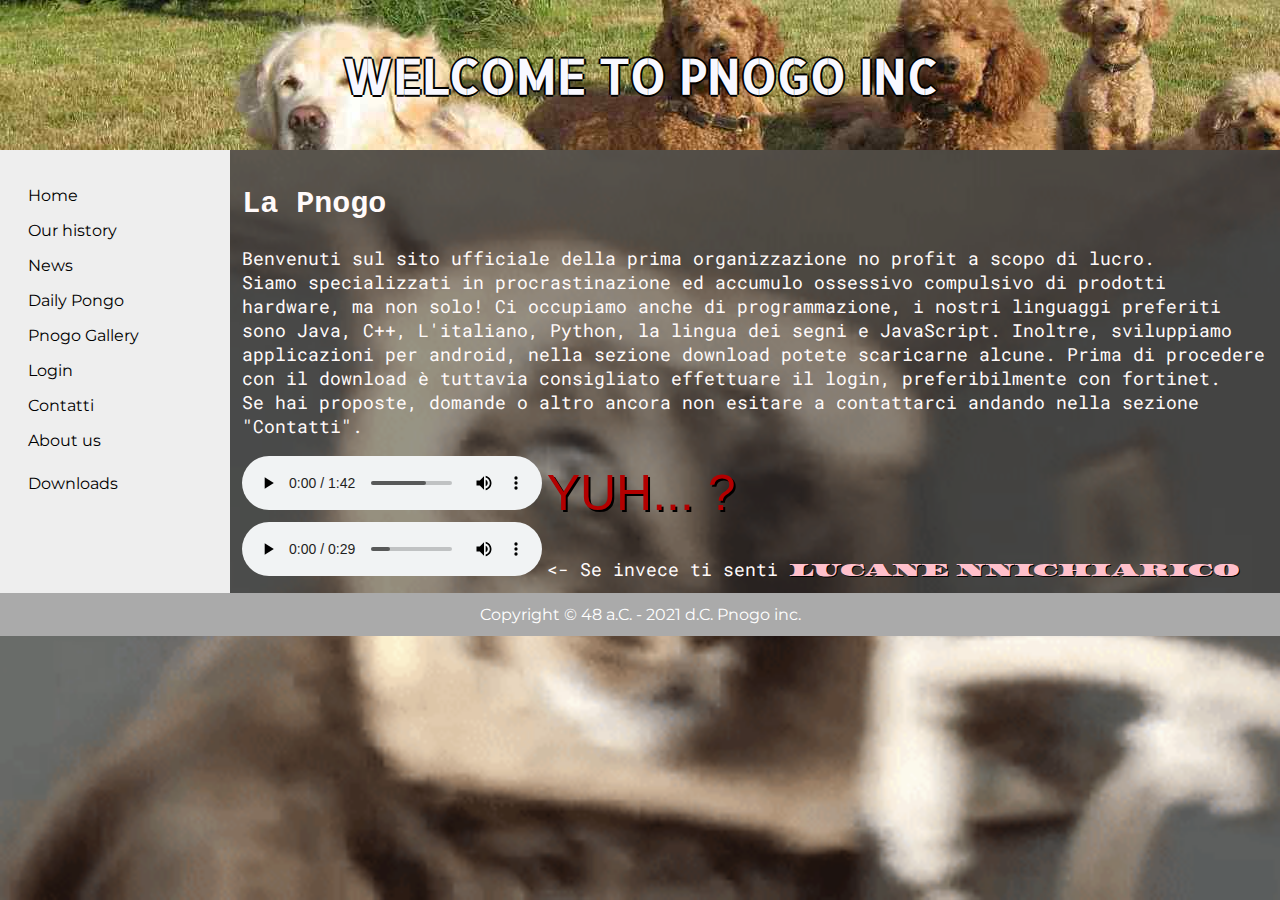
<file: index.html>
<!doctype html>
<html lang="en">

<head>
    <title>P N O G O Inc</title>
    <link rel="icon" href="img/fixed_pongo.png">
    <link type="text/css" rel="stylesheet" href="css/style.css">
    <meta charset="utf-8">
    <meta name="viewport" content="width=device-width, initial-scale=1.0" />
    <meta name="author" content="pnogo.inc">
    <meta name="description" content="pnogo">
    <link href='https://fonts.googleapis.com/css?family=Roboto Mono' rel='stylesheet'>
    <link href='https://fonts.googleapis.com/css?family=Allerta Stencil' rel='stylesheet'>
    <link href='https://fonts.googleapis.com/css?family=Asset' rel='stylesheet'>
    <link href='https://fonts.googleapis.com/css?family=Montserrat' rel='stylesheet'>
	<script async src="https://pagead2.googlesyndication.com/pagead/js/adsbygoogle.js?client=ca-pub-3674264432045670" crossorigin="anonymous"></script>
    <script async src="https://umami.fincato.net/script.js" data-website-id="0254d607-40f6-4ba9-8b3b-3932deec60d2"></script>
</head>

<body>
    <div class="flex-container">
        <header>
            <h1> WELCOME TO PNOGO INC</h1>
        </header>

        <nav class="nav">
            <ul>
                <li><a href="index.html">Home</a></li>
                <li><a href="history.html">Our history</a></li>
                <li><a href="news.html">News</a></li>
                <li><a target="_blank" href="/daily">Daily Pongo</a></li>
                <li><a target="_blank" href="/gallery">Pnogo Gallery</a></li>
                <li><a onclick="document.getElementById('id01').style.display='block'">Login</a></li>
                <li><a href="contatti.html">Contatti</a></li>
                <li><a target="_blank" href="our_team.html">About us</a></li>
                <div class="dropdown">
                    <button class="dropbtn">Downloads</button>
                    <div class="dropdown-content">
                        <!-- <a href="https://github.com/marc0777/PartyScrobbler/releases/download/latest/partyScrobbler.apk">Party Scrobbler APK</a> -->
                        <a href="AndroidApps/annicc.apk">Annicc APK</a>
                        <a href="https://github.com/Pnogo/PnogoApp/releases/latest/download/pnogo-app.apk">Pnogo App</a>
                        <a href="https://github.com/Pnogo/Daily_Pongo/releases/latest/download/daily-pnogo.apk">Daily Pnogo</a>
                        <a href="https://github.com/Pnogo/Death_Grips/releases/latest/download/death-grips.apk">Death Grips</a>
                    </div>
                </div>
            </ul>
        </nav>

        <article class="article">
            <h2>La Pnogo</h2>
            <p1>Benvenuti sul sito ufficiale della prima organizzazione no profit a scopo di lucro.<br> Siamo
                specializzati in procrastinazione ed accumulo ossessivo compulsivo di prodotti hardware, ma non solo! Ci
                occupiamo anche di programmazione, i nostri linguaggi preferiti sono Java, C++, L'italiano, Python, la
                lingua dei segni e JavaScript. Inoltre, sviluppiamo applicazioni per android, nella sezione download
                potete scaricarne alcune. Prima di procedere con il download è tuttavia consigliato effettuare il login,
                preferibilmente con fortinet.<br> Se hai proposte, domande o altro ancora non esitare a contattarci
                andando nella sezione "Contatti".</p1>
            <br>
            <br>
            <iframe src="audio/silence.mp3" allow="autoplay" style="display:none" id="iframeAudio">
            </iframe>
            <audio id="autoPlayer" autoplay controls loop>
                <source src="audio/egg.mp3" type="audio/mpeg">
            </audio>
            <p2> YUH... ? </p2>
            <br>
            <audio id="SummertimePlayerChiarico" controls>
                <source src="audio/'NnicchiaricoTime.mp3" type="audio/mpeg">
                your browser does not support the audio element
            </audio>
            <p1>
                <- Se invece ti senti </p1>
                    <p3>LUCANE NNICHIARICO</p3>
                    <br>
        </article>
        <footer>Copyright &copy; 48 a.C. - 2021 d.C. Pnogo inc.</footer>
    </div>
</body>

<script>
    var dropdown = document.getElementsByClassName("dropdown-btn");
    var i;

    for (i = 0; i < dropdown.length; i++) {
        dropdown[i].addEventListener("click", function () {
            this.classList.toggle("active");
            var dropdownContent = this.nextElementSibling;
            if (dropdownContent.style.display === "block") {
                dropdownContent.style.display = "none";
            } else {
                dropdownContent.style.display = "block";
            }
        });
    }
</script>

<!-- LOGIN -->

<div id="id01" class="modal">
    <span onclick="document.getElementById('id01').style.display='none'" class="close"
        title="Close Modal">&times;</span>

    <h2>Login Form</h2>

    <form class="modal-content animate" action="/action_page.php">
        <div class="imgcontainer">
            <img src="img/fixed_pongo.png" alt="Avatar" class="avatar" height="450">
        </div>

        <div class="container">
            <label for="uname"><b>Username</b></label>
            <input type="text" placeholder="Enter Username" name="uname" required>

            <label for="psw"><b>Password</b></label>
            <input type="password" placeholder="Enter Password" name="psw" required>

            <button type="submit" class="loginbtn">Login</button>
            <button type="button" class="fortinetbtn" onclick="fortiLogin()">Login with FortiNet®</button>
            <label>
                <input type="checkbox" checked="checked" name="remember"> Remember me
            </label>
        </div>

        <div class="container" style="background-color:#f1f1f1">
            <button onclick="document.getElementById('id01').style.display='none'" type="button"
                class="cancelbtn">Cancel</button>
            <span class="psw">Forgot <a href="https://youtu.be/-_MJ9Td7wSU">password?</a></span>
        </div>
    </form>

</div>

<script>
    // Get the modal
    var modal = document.getElementById('id01');

    // When the user clicks anywhere outside of the modal, close it
    window.onclick = function (event) {
        if (event.target == modal) {
            modal.style.display = "none";
        }
    };

    function fortiLogin() {
        let newWindow = window.open("http://fortinet-zuccante.ml/", "fortinet_login", 'height=450,width=530');
        if (window.focus) { newWindow.focus() }
        return false;
    }
</script>

</html>
</file>
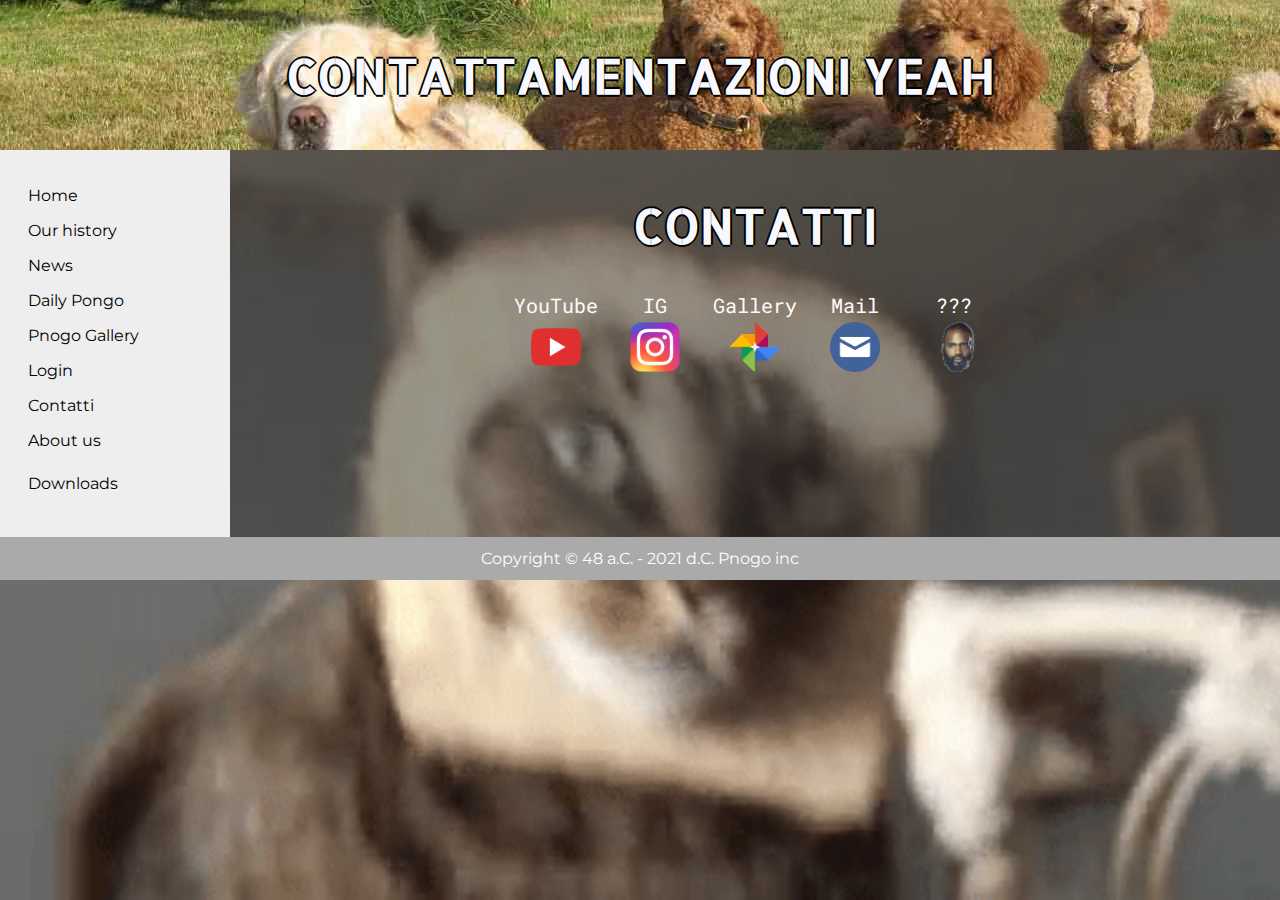
<file: contatti.html>
<!DOCTYPE html>
<html lang="en">

<head>
    <title>Contatta P N O G O Inc</title>
    <link rel="icon" href="img/fixed_pongo.png">
    <link type="text/css" rel="stylesheet" href="css/style.css">
    <meta charset="utf-8">
    <meta name="viewport" content="width=device-width, initial-scale=1.0" />
    <meta name="author" content="pnogo.inc">
    <meta name="description" content="pnogo">
    <link href='https://fonts.googleapis.com/css?family=Roboto Mono' rel='stylesheet'>
    <link href='https://fonts.googleapis.com/css?family=Allerta Stencil' rel='stylesheet'>
    <link href='https://fonts.googleapis.com/css?family=Asset' rel='stylesheet'>
    <link href='https://fonts.googleapis.com/css?family=Montserrat' rel='stylesheet'>
	<script async src="https://pagead2.googlesyndication.com/pagead/js/adsbygoogle.js?client=ca-pub-3674264432045670" crossorigin="anonymous"></script>
    <script async src="https://umami.fincato.net/script.js" data-website-id="0254d607-40f6-4ba9-8b3b-3932deec60d2"></script>
</head>

<body>
    <div class="flex-container" style="text-align: center">
        <header>
            <h1>CONTATTAMENTAZIONI YEAH</h1>
        </header>
        <nav class="nav">
            <ul>
                <li><a href="index.html">Home</a></li>
                <li><a href="history.html">Our history</a></li>
                <li><a href="news.html">News</a></li>
                <li><a target="_blank" href="/daily">Daily Pongo</a></li>
                <li><a target="_blank" href="/gallery">Pnogo Gallery</a></li>
                <li><a onclick="document.getElementById('id01').style.display='block'">Login</a></li>
                <li><a href="contatti.html">Contatti</a></li>
                <li><a target="_blank" href="our_team.html">About us</a></li>
                <div class="dropdown">
                    <button class="dropbtn">Downloads</button>
                    <div class="dropdown-content">
                        <!-- <a href="https://github.com/marc0777/PartyScrobbler/releases/download/latest/partyScrobbler.apk">Party Scrobbler APK</a> -->
                        <a href="AndroidApps/annicc.apk">Annicc APK</a>
                        <a href="https://github.com/Pnogo/PnogoApp/releases/latest/download/pnogo-app.apk">Pnogo App</a>
                        <a href="https://github.com/Pnogo/Daily_Pongo/releases/latest/download/daily-pnogo.apk">Daily Pnogo</a>
                        <a href="https://github.com/Pnogo/Death_Grips/releases/latest/download/death-grips.apk">Death Grips</a>
                    </div>
                </div>
            </ul>
        </nav>
        <article class="article" style="text-align: center">
            <h1>CONTATTI</h1>
            <table align="center">
                <tr>
                    <td>YouTube</td>
                    <td> IG </td>
                    <td>Gallery</td>
                    <td>Mail</td>
                    <td>???</td>
                </tr>
                <tr>
                    <td><a href="https://youtu.be/S0xNNI9P4GA" target="_blank">
                            <img src="img/youtube.png" alt="YouTube" width="50"></a></td>
                    <td><a href="https://www.instagram.com/pnogoinc/" target="_blank">
                            <img src="img/Instagram.png" alt="instagram" width="50"></a></td>
                    <td><a href="https://raw.githubusercontent.com/Pnogo/Pnogo.github.io/master/img/kot.png"
                            target="_blank">
                            <img src="img/Gphotos.png" alt="Gphotos" width="50"></a> </td>
                    <td><a href="mailto:pnogoinc@gmail.com" target="_blank">
                            <img src="img/mail.png" alt="Mail" width="50"></a></td>
                    <td><a href="cat_grips.html" target="_blank">
                            <img src="img/mc-ride-png-fixed.png" alt="MCRide" width="50"></a></td>
                </tr>
            </table>
        </article>
        <footer>Copyright &copy; 48 a.C. - 2021 d.C. Pnogo inc</footer>
    </div>
</body>
<script>
    var dropdown = document.getElementsByClassName("dropdown-btn");
    var i;

    for (i = 0; i < dropdown.length; i++) {
        dropdown[i].addEventListener("click", function () {
            this.classList.toggle("active");
            var dropdownContent = this.nextElementSibling;
            if (dropdownContent.style.display === "block") {
                dropdownContent.style.display = "none";
            } else {
                dropdownContent.style.display = "block";
            }
        });
    }
</script>
<!-- LOGIN -->

<div id="id01" class="modal">
    <span onclick="document.getElementById('id01').style.display='none'" class="close"
        title="Close Modal">&times;</span>

    <h2>Login Form</h2>

    <form class="modal-content animate" action="/action_page.php">
        <div class="imgcontainer">
            <img src="img/fixed_pongo.png" alt="Avatar" class="avatar" height="450">
        </div>

        <div class="container">
            <label for="uname"><b>Username</b></label>
            <input type="text" placeholder="Enter Username" name="uname" required>

            <label for="psw"><b>Password</b></label>
            <input type="password" placeholder="Enter Password" name="psw" required>

            <button type="submit" class="loginbtn">Login</button>
            <button type="button" class="fortinetbtn" onclick="fortiLogin()">Login with FortiNet®</button>
            <label>
                <input type="checkbox" checked="checked" name="remember"> Remember me
            </label>
        </div>

        <div class="container" style="background-color:#f1f1f1">
            <button onclick="document.getElementById('id01').style.display='none'" type="button"
                class="cancelbtn">Cancel</button>
            <span class="psw">Forgot <a href="https://youtu.be/-_MJ9Td7wSU">password?</a></span>
        </div>
    </form>

</div>

<script>
    // Get the modal
    var modal = document.getElementById('id01');

    // When the user clicks anywhere outside of the modal, close it
    window.onclick = function (event) {
        if (event.target == modal) {
            modal.style.display = "none";
        }
    };

    function fortiLogin() {
        let newWindow = window.open("http://fortinet-zuccante.ml/", "fortinet_login", 'height=450,width=530');
        if (window.focus) { newWindow.focus() }
        return false;
    }
</script>

</html>
</file>
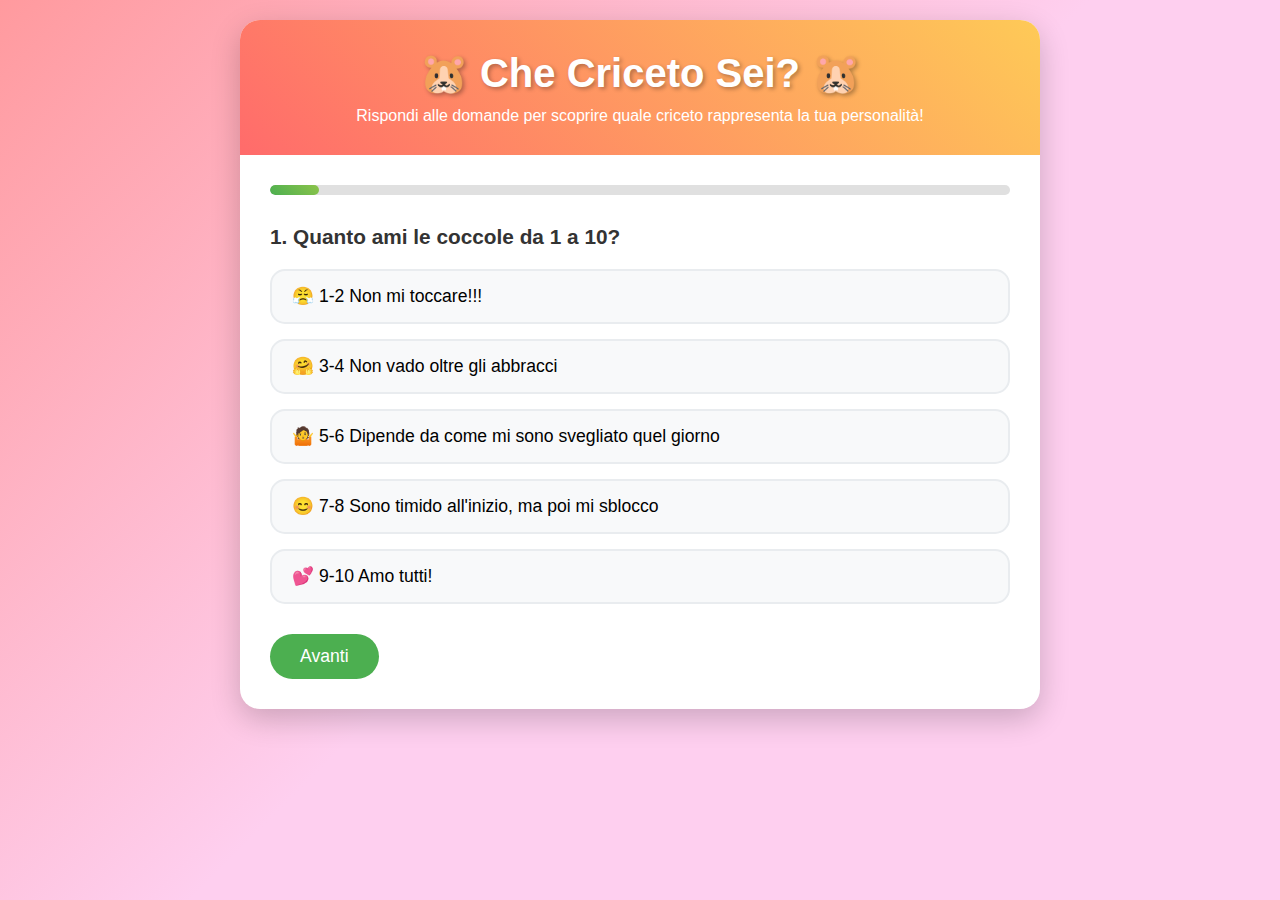
<file: hamster.html>
<!DOCTYPE html>
<html lang="it">
<head>
    <meta charset="UTF-8">
    <meta name="viewport" content="width=device-width, initial-scale=1.0">
    <title>Quiz: Che Criceto Sei?</title>
    <style>
        * {
            margin: 0;
            padding: 0;
            box-sizing: border-box;
        }

        body {
            font-family: 'Comic Sans MS', cursive, sans-serif;
            background: linear-gradient(135deg, #ff9a9e 0%, #fecfef 50%, #fecfef 100%);
            min-height: 100vh;
            padding: 20px;
        }

        .container {
            max-width: 800px;
            margin: 0 auto;
            background: white;
            border-radius: 20px;
            box-shadow: 0 10px 30px rgba(0,0,0,0.2);
            overflow: hidden;
        }

        .header {
            background: linear-gradient(45deg, #ff6b6b, #feca57);
            color: white;
            text-align: center;
            padding: 30px;
        }

        .header h1 {
            font-size: 2.5em;
            margin-bottom: 10px;
            text-shadow: 2px 2px 4px rgba(0,0,0,0.3);
        }

        .quiz-content {
            padding: 30px;
        }

        .question {
            margin-bottom: 30px;
            display: none;
            animation: fadeIn 0.5s ease-in;
        }

        .question.active {
            display: block;
        }

        @keyframes fadeIn {
            from { opacity: 0; transform: translateY(20px); }
            to { opacity: 1; transform: translateY(0); }
        }

        .question h3 {
            color: #333;
            margin-bottom: 20px;
            font-size: 1.3em;
        }

        .answers {
            display: grid;
            gap: 15px;
        }

        .answer {
            background: #f8f9fa;
            border: 2px solid #e9ecef;
            border-radius: 15px;
            padding: 15px 20px;
            cursor: pointer;
            transition: all 0.3s ease;
            font-size: 1.1em;
        }

        .answer:hover {
            background: #e3f2fd;
            border-color: #2196f3;
            transform: translateY(-2px);
        }

        .answer.selected {
            background: #4caf50;
            color: white;
            border-color: #4caf50;
        }

        .navigation {
            display: flex;
            justify-content: space-between;
            margin-top: 30px;
        }

        .btn {
            padding: 12px 30px;
            border: none;
            border-radius: 25px;
            font-size: 1.1em;
            cursor: pointer;
            transition: all 0.3s ease;
        }

        .btn-primary {
            background: #4caf50;
            color: white;
        }

        .btn-primary:hover {
            background: #45a049;
            transform: translateY(-2px);
        }

        .btn-secondary {
            background: #f0f0f0;
            color: #333;
        }

        .btn-secondary:hover {
            background: #e0e0e0;
        }

        .progress {
            height: 10px;
            background: #e0e0e0;
            border-radius: 5px;
            margin-bottom: 30px;
            overflow: hidden;
        }

        .progress-bar {
            height: 100%;
            background: linear-gradient(45deg, #4caf50, #8bc34a);
            transition: width 0.3s ease;
            border-radius: 5px;
        }

        .result {
            display: none;
            text-align: center;
            padding: 30px;
        }

        .result.show {
            display: block;
            animation: fadeIn 0.8s ease-in;
        }

        .hamster-image {
            width: 200px;
            height: 200px;
            border-radius: 50%;
            margin: 20px auto;
            background-size: cover;
            background-position: center;
            border: 5px solid #ff6b6b;
            box-shadow: 0 5px 20px rgba(0,0,0,0.3);
        }

        .result h2 {
            color: #ff6b6b;
            font-size: 2.5em;
            margin-bottom: 20px;
        }

        .result p {
            font-size: 1.2em;
            line-height: 1.6;
            color: #555;
            margin-bottom: 20px;
        }

        .restart-btn {
            background: #ff6b6b;
            color: white;
            padding: 15px 40px;
            border: none;
            border-radius: 30px;
            font-size: 1.2em;
            cursor: pointer;
            margin-top: 20px;
            transition: all 0.3s ease;
        }

        .restart-btn:hover {
            background: #ff5252;
            transform: translateY(-2px);
        }

        .share-section {
            margin: 30px 0;
        }

        .share-btn {
            background: #4caf50;
            color: white;
            padding: 12px 30px;
            border: none;
            border-radius: 25px;
            font-size: 1.1em;
            cursor: pointer;
            margin-bottom: 15px;
            transition: all 0.3s ease;
        }

        .share-btn:hover {
            background: #45a049;
            transform: translateY(-2px);
        }

        .share-link-container {
            display: flex;
            gap: 10px;
            align-items: center;
            justify-content: center;
            max-width: 500px;
            margin: 0 auto;
        }

        .share-link-container input {
            flex: 1;
            padding: 10px 15px;
            border: 2px solid #e0e0e0;
            border-radius: 20px;
            font-size: 0.9em;
            background: #f8f9fa;
        }

        .copy-btn {
            background: #2196f3;
            color: white;
            padding: 10px 20px;
            border: none;
            border-radius: 20px;
            font-size: 0.9em;
            cursor: pointer;
            transition: all 0.3s ease;
            white-space: nowrap;
        }

        .copy-btn:hover {
            background: #1976d2;
        }

        .copy-btn.copied {
            background: #4caf50;
        }

        .hamster-golden { background-image: url('data:image/svg+xml,<svg xmlns="http://www.w3.org/2000/svg" viewBox="0 0 200 200"><circle cx="100" cy="100" r="80" fill="%23DAA520"/><circle cx="80" cy="80" r="8" fill="black"/><circle cx="120" cy="80" r="8" fill="black"/><ellipse cx="100" cy="110" rx="15" ry="10" fill="%23CD853F"/><circle cx="60" cy="60" r="25" fill="%23DAA520"/><circle cx="140" cy="60" r="25" fill="%23DAA520"/></svg>'); }
        .hamster-white { background-image: url('data:image/svg+xml,<svg xmlns="http://www.w3.org/2000/svg" viewBox="0 0 200 200"><circle cx="100" cy="100" r="80" fill="white"/><circle cx="80" cy="80" r="8" fill="black"/><circle cx="120" cy="80" r="8" fill="black"/><ellipse cx="100" cy="110" rx="15" ry="10" fill="pink"/><circle cx="60" cy="60" r="25" fill="white"/><circle cx="140" cy="60" r="25" fill="white"/></svg>'); }
        .hamster-brown { background-image: url('data:image/svg+xml,<svg xmlns="http://www.w3.org/2000/svg" viewBox="0 0 200 200"><circle cx="100" cy="100" r="80" fill="%23A0522D"/><circle cx="80" cy="80" r="8" fill="black"/><circle cx="120" cy="80" r="8" fill="black"/><ellipse cx="100" cy="110" rx="15" ry="10" fill="%23654321"/><circle cx="60" cy="60" r="25" fill="%23A0522D"/><circle cx="140" cy="60" r="25" fill="%23A0522D"/></svg>'); }
        .hamster-gray { background-image: url('data:image/svg+xml,<svg xmlns="http://www.w3.org/2000/svg" viewBox="0 0 200 200"><circle cx="100" cy="100" r="80" fill="%23808080"/><circle cx="80" cy="80" r="8" fill="black"/><circle cx="120" cy="80" r="8" fill="black"/><ellipse cx="100" cy="110" rx="15" ry="10" fill="%23696969"/><circle cx="60" cy="60" r="25" fill="%23808080"/><circle cx="140" cy="60" r="25" fill="%23808080"/></svg>'); }
        .hamster-panda { background-image: url('data:image/svg+xml,<svg xmlns="http://www.w3.org/2000/svg" viewBox="0 0 200 200"><circle cx="100" cy="100" r="80" fill="white"/><circle cx="80" cy="80" r="8" fill="black"/><circle cx="120" cy="80" r="8" fill="black"/><ellipse cx="100" cy="110" rx="15" ry="10" fill="pink"/><circle cx="60" cy="50" r="30" fill="black"/><circle cx="140" cy="50" r="30" fill="black"/><circle cx="60" cy="60" r="20" fill="white"/><circle cx="140" cy="60" r="20" fill="white"/></svg>'); }
    </style>
    <script async src="https://umami.fincato.net/script.js" data-website-id="0254d607-40f6-4ba9-8b3b-3932deec60d2"></script>
</head>
<body>
    <div class="container">
        <div class="header">
            <h1>🐹 Che Criceto Sei? 🐹</h1>
            <p>Rispondi alle domande per scoprire quale criceto rappresenta la tua personalità!</p>
        </div>

        <div class="quiz-content">
            <div class="progress">
                <div class="progress-bar" id="progressBar"></div>
            </div>

            <div class="question active" data-question="0">
                <h3>1. Quanto ami le coccole da 1 a 10?</h3>
                <div class="answers">
                    <div class="answer" data-answer="d">😤 1-2 Non mi toccare!!!</div>
                    <div class="answer" data-answer="c">🤗 3-4 Non vado oltre gli abbracci</div>
                    <div class="answer" data-answer="b">🤷 5-6 Dipende da come mi sono svegliato quel giorno</div>
                    <div class="answer" data-answer="c">😊 7-8 Sono timido all'inizio, ma poi mi sblocco</div>
                    <div class="answer" data-answer="a">💕 9-10 Amo tutti!</div>
                </div>
            </div>

            <div class="question" data-question="1">
                <h3>2. Cosa preferisci fare nel tempo libero?</h3>
                <div class="answers">
                    <div class="answer" data-answer="a">🏃 Correre ovunque!</div>
                    <div class="answer" data-answer="b">🍿 Fare uno spuntino</div>
                    <div class="answer" data-answer="d">🛏️ Nascondermi sotto le coperte</div>
                    <div class="answer" data-answer="a">👥 Stare con gli amici</div>
                </div>
            </div>

            <div class="question" data-question="2">
                <h3>3. Scegli uno snack:</h3>
                <div class="answers">
                    <div class="answer" data-answer="a">🌻 Semi di girasole</div>
                    <div class="answer" data-answer="b">🥜 Frutta secca</div>
                    <div class="answer" data-answer="c">🥕 Carotine</div>
                    <div class="answer" data-answer="b">🍪 Biscottini</div>
                </div>
            </div>

            <div class="question" data-question="3">
                <h3>4. Quale tipologia di libri ti piace leggere?</h3>
                <div class="answers">
                    <div class="answer" data-answer="d">🧠 Leggo generi che per alcuni sono difficili da comprendere</div>
                    <div class="answer" data-answer="a">🐉 Fantasy, draghi e maghi sono la mia passione!</div>
                    <div class="answer" data-answer="a">📚 Fumetti, mi va bene tutto, basta che sia scritto in Comic Sans</div>
                    <div class="answer" data-answer="b">🍳 Il ricettario può andare? Non leggo molto</div>
                    <div class="answer" data-answer="c">💖 Romanzi rosa, sono un romanticone</div>
                </div>
            </div>

            <div class="question" data-question="4">
                <h3>5. Quanto sei geloso delle tue cose?</h3>
                <div class="answers">
                    <div class="answer" data-answer="d">🔧 Sono geloso solo di quello che ho costruito io</div>
                    <div class="answer" data-answer="b">🤝 Riesco a condividere, solo se ricevo qualcosa in cambio</div>
                    <div class="answer" data-answer="c">🏠 Mi casa es tu casa</div>
                    <div class="answer" data-answer="b">👀 Sono le mie cose, puoi guardare ma non toccare!</div>
                    <div class="answer" data-answer="b">💰 Il mio tessoro!!!</div>
                </div>
            </div>

            <div class="question" data-question="5">
                <h3>6. Ami le novità?</h3>
                <div class="answers">
                    <div class="answer" data-answer="d">😰 Tutto ciò che è fuori dalla routine meglio evitare</div>
                    <div class="answer" data-answer="c">🤔 Cose nuove? Mmh, controlliamo con cautela</div>
                    <div class="answer" data-answer="c">🤷 Ma quello è sempre stato così? Boh</div>
                    <div class="answer" data-answer="b">🍕 Un qualcosa di nuovo? Sicuramente è cibo!</div>
                    <div class="answer" data-answer="a">🤩 Cos'è?!! Cos'è?! Fammi subito vedere!!!</div>
                </div>
            </div>

            <div class="question" data-question="6">
                <h3>7. Qual è il tuo habitat ideale?</h3>
                <div class="answers">
                    <div class="answer" data-answer="a">🌀 Un labirinto pieno di cunicoli</div>
                    <div class="answer" data-answer="a">🎡 Una ruota gigante</div>
                    <div class="answer" data-answer="c">🏡 Una casetta accogliente</div>
                    <div class="answer" data-answer="a">🎪 Un parco giochi con altri criceti</div>
                </div>
            </div>

            <div class="question" data-question="7">
                <h3>8. Come ti svegli al mattino?</h3>
                <div class="answers">
                    <div class="answer" data-answer="a">⚡ Scatto come una molla</div>
                    <div class="answer" data-answer="d">🐌 Con calma… mooolta calma</div>
                    <div class="answer" data-answer="d">⏰ Dopo il terzo allarme</div>
                    <div class="answer" data-answer="c">💭 Dipende dal sogno</div>
                </div>
            </div>

            <div class="question" data-question="8">
                <h3>9. Quanto fai attività fisica?</h3>
                <div class="answers">
                    <div class="answer" data-answer="a">🏃 Sono molto costante e mi piace correre per mangiare tanto dopo</div>
                    <div class="answer" data-answer="a">🌳 Ne faccio molta soprattutto all'aria aperta</div>
                    <div class="answer" data-answer="a">🌅 Appena mi sveglio, corro a fare ginnastica!</div>
                    <div class="answer" data-answer="d">❓ Attività fisica? Di cosa parli?</div>
                    <div class="answer" data-answer="d">🛋️ La faccio quando mi ricordo, ma se tocco il divano non mi alzo!</div>
                </div>
            </div>

            <div class="question" data-question="9">
                <h3>10. Quali sono i tuoi hobby?</h3>
                <div class="answers">
                    <div class="answer" data-answer="d">😴 Dormire conta?</div>
                    <div class="answer" data-answer="c">🔨 Il fai-da-te</div>
                    <div class="answer" data-answer="a">⚽ Sport, normali o estremi</div>
                    <div class="answer" data-answer="c">📖 Leggere</div>
                    <div class="answer" data-answer="b">🛍️ Shopping</div>
                </div>
            </div>

            <div class="question" data-question="10">
                <h3>11. Come reagisci quando ti sorprende qualcosa?</h3>
                <div class="answers">
                    <div class="answer" data-answer="d">🧊 Mi immobilizzo</div>
                    <div class="answer" data-answer="a">💨 Scappo!</div>
                    <div class="answer" data-answer="d">🙈 Mi nascondo sotto qualcosa</div>
                    <div class="answer" data-answer="c">👀 Mi guardo intorno incuriosito</div>
                </div>
            </div>

            <div class="question" data-question="11">
                <h3>12. In gruppo, che ruolo hai?</h3>
                <div class="answers">
                    <div class="answer" data-answer="a">👑 Il leader</div>
                    <div class="answer" data-answer="c">🤗 Il coccolone</div>
                    <div class="answer" data-answer="d">🤫 Il silenzioso</div>
                    <div class="answer" data-answer="a">🎭 L'intrattenitore</div>
                </div>
            </div>

            <div class="question" data-question="12">
                <h3>13. Quando esco di casa vado:</h3>
                <div class="answers">
                    <div class="answer" data-answer="d">🏠 Uscire di casa? Giammai!</div>
                    <div class="answer" data-answer="c">📚 In biblioteca/libreria, amo leggere!</div>
                    <div class="answer" data-answer="b">🍕 Dipende dai giorni, magari se ho fame esco per addentare qualcosa</div>
                    <div class="answer" data-answer="a">🗺️ Fatemi strada che non so dove andare!</div>
                    <div class="answer" data-answer="a">🌍 Casa? Quando esco non rientrerei mai!</div>
                </div>
            </div>

            <div class="question" data-question="13">
                <h3>14. Che tipo di musica ti rappresenta di più?</h3>
                <div class="answers">
                    <div class="answer" data-answer="a">🎸 Rock</div>
                    <div class="answer" data-answer="a">🎵 Pop</div>
                    <div class="answer" data-answer="d">🎧 Lo-fi chill</div>
                    <div class="answer" data-answer="c">🎉 Musica allegra e divertente</div>
                </div>
            </div>

            <div class="question" data-question="14">
                <h3>15. Quale di queste frasi ti descrive meglio?</h3>
                <div class="answers">
                    <div class="answer" data-answer="a">🗺️ "Sempre all'avventura!"</div>
                    <div class="answer" data-answer="b">🍽️ "Dove si mangia?"</div>
                    <div class="answer" data-answer="d">☮️ "La tranquillità è tutto"</div>
                    <div class="answer" data-answer="c">💕 "La vita è più bella se condivisa"</div>
                </div>
            </div>

            <div class="navigation">
                <button class="btn btn-secondary" id="prevBtn" onclick="previousQuestion()" style="display: none;">Indietro</button>
                <button class="btn btn-primary" id="nextBtn" onclick="nextQuestion()">Avanti</button>
            </div>
        </div>

        <div class="result" id="result">
            <div class="hamster-image" id="hamsterImage"></div>
            <h2 id="hamsterType"></h2>
            <p id="hamsterDescription"></p>
            <div class="share-section">
                <button class="share-btn" onclick="shareResult()">📤 Condividi il tuo risultato</button>
                <div class="share-link-container" id="shareLinkContainer" style="display: none;">
                    <input type="text" id="shareLink" readonly>
                    <button class="copy-btn" onclick="copyLink()">📋 Copia</button>
                </div>
            </div>
            <button class="restart-btn" onclick="restartQuiz()">Rifai il Quiz</button>
        </div>
    </div>

    <script>
        let currentQuestion = 0;
        let answers = {};
        const totalQuestions = 15;

        const hamsterTypes = {
            'golden': {
                name: 'Criceto Dorato Avventuroso',
                description: 'Sei pieno di energia e sempre pronto per una nuova avventura! Come il criceto dorato, ami esplorare, correre e scoprire cose nuove. Sei socievole, curioso e la tua vitalità contagia tutti. Non riesci a stare fermo e cerchi sempre stimoli nuovi!',
                class: 'hamster-golden'
            },
            'white': {
                name: 'Criceto Bianco Goloso',
                description: 'Sei un vero buongustaio e ami condividere i piaceri della vita! Come il criceto bianco, il cibo è una delle tue passioni principali, ma non solo per mangiare - ti piace cucinare, provare sapori nuovi e rendere felici gli altri attraverso il cibo. Sei generoso e caloroso!',
                class: 'hamster-white'
            },
            'brown': {
                name: 'Criceto Marrone Coccolone',
                description: 'Sei dolce, affettuoso e ami le relazioni sincere! Come il criceto marrone, apprezzi la compagnia delle persone care, ti piacciono le coccole e creare un ambiente accogliente intorno a te. Sei romantico, empatico e metti sempre il cuore in quello che fai.',
                class: 'hamster-brown'
            },
            'gray': {
                name: 'Criceto Grigio Tranquillo',
                description: 'Sei una persona pacifica che ama la tranquillità e i ritmi lenti! Come il criceto grigio, preferisci la calma al caos, ti piace riflettere e goderti i piccoli piaceri della vita. Sei introspettivo, rilassato e trovi bellezza nella semplicità.',
                class: 'hamster-gray'
            },
            'panda': {
                name: 'Criceto Panda Intellettuale',
                description: 'Sei una mente brillante che ama la conoscenza e i ragionamenti complessi! Come il raro criceto panda, hai gusti raffinati, leggi molto e ti piacciono le cose che stimolano l\'intelletto. Sei riflessivo, colto e affascinante nella tua unicità.',
                class: 'hamster-panda'
            }
        };

        function selectAnswer(element, answer) {
            const questionDiv = element.closest('.question');
            const allAnswers = questionDiv.querySelectorAll('.answer');
            
            allAnswers.forEach(ans => ans.classList.remove('selected'));
            element.classList.add('selected');
            
            answers[currentQuestion] = answer;
            
            setTimeout(() => {
                if (currentQuestion < totalQuestions - 1) {
                    nextQuestion();
                } else {
                    showResult();
                }
            }, 300);
        }

        function nextQuestion() {
            if (currentQuestion < totalQuestions - 1) {
                document.querySelector(`[data-question="${currentQuestion}"]`).classList.remove('active');
                currentQuestion++;
                document.querySelector(`[data-question="${currentQuestion}"]`).classList.add('active');
                updateProgress();
                updateButtons();
            } else {
                showResult();
            }
        }

        function previousQuestion() {
            if (currentQuestion > 0) {
                document.querySelector(`[data-question="${currentQuestion}"]`).classList.remove('active');
                currentQuestion--;
                document.querySelector(`[data-question="${currentQuestion}"]`).classList.add('active');
                updateProgress();
                updateButtons();
            }
        }

        function updateProgress() {
            const progress = ((currentQuestion + 1) / totalQuestions) * 100;
            document.getElementById('progressBar').style.width = progress + '%';
        }

        function updateButtons() {
            const prevBtn = document.getElementById('prevBtn');
            const nextBtn = document.getElementById('nextBtn');
            
            prevBtn.style.display = currentQuestion > 0 ? 'block' : 'none';
            nextBtn.textContent = currentQuestion === totalQuestions - 1 ? 'Vedi Risultato' : 'Avanti';
        }

        function showResult() {
            // Calcola il risultato basato sulle risposte
            const answerCounts = { a: 0, b: 0, c: 0, d: 0 };
            Object.values(answers).forEach(answer => {
                answerCounts[answer]++;
            });

            let resultType;
            const maxCount = Math.max(...Object.values(answerCounts));
            
            if (answerCounts.a === maxCount) resultType = 'golden';
            else if (answerCounts.b === maxCount) resultType = 'white';
            else if (answerCounts.c === maxCount) resultType = 'brown';
            else if (answerCounts.d === maxCount) resultType = 'gray';
            
            // Se c'è un pareggio, assegna il criceto panda (raro)
            const maxAnswers = Object.keys(answerCounts).filter(key => answerCounts[key] === maxCount);
            if (maxAnswers.length > 1) resultType = 'panda';

            const hamster = hamsterTypes[resultType];
            
            document.querySelector('.quiz-content').style.display = 'none';
            document.getElementById('hamsterImage').className = `hamster-image ${hamster.class}`;
            document.getElementById('hamsterType').textContent = hamster.name;
            document.getElementById('hamsterDescription').textContent = hamster.description;
            document.getElementById('result').classList.add('show');

            // Aggiorna l'URL con il risultato
            const newUrl = new URL(window.location);
            newUrl.searchParams.set('result', resultType);
            window.history.pushState({}, '', newUrl);
        }

        function shareResult() {
            const currentUrl = window.location.href;
            const shareLink = document.getElementById('shareLink');
            const container = document.getElementById('shareLinkContainer');
            
            shareLink.value = currentUrl;
            container.style.display = 'flex';
        }

        function copyLink() {
            const shareLink = document.getElementById('shareLink');
            const copyBtn = document.querySelector('.copy-btn');
            
            shareLink.select();
            shareLink.setSelectionRange(0, 99999); // Per mobile
            
            navigator.clipboard.writeText(shareLink.value).then(() => {
                copyBtn.textContent = '✅ Copiato!';
                copyBtn.classList.add('copied');
                
                setTimeout(() => {
                    copyBtn.textContent = '📋 Copia';
                    copyBtn.classList.remove('copied');
                }, 2000);
            }).catch(() => {
                // Fallback per browser più vecchi
                document.execCommand('copy');
                copyBtn.textContent = '✅ Copiato!';
                copyBtn.classList.add('copied');
                
                setTimeout(() => {
                    copyBtn.textContent = '📋 Copia';
                    copyBtn.classList.remove('copied');
                }, 2000);
            });
        }

        function checkUrlForResult() {
            const urlParams = new URLSearchParams(window.location.search);
            const result = urlParams.get('result');
            
            if (result && hamsterTypes[result]) {
                // Nascondi il quiz e mostra direttamente il risultato
                document.querySelector('.quiz-content').style.display = 'none';
                const hamster = hamsterTypes[result];
                
                document.getElementById('hamsterImage').className = `hamster-image ${hamster.class}`;
                document.getElementById('hamsterType').textContent = hamster.name;
                document.getElementById('hamsterDescription').textContent = hamster.description;
                document.getElementById('result').classList.add('show');
                
                // Mostra anche il link di condivisione
                const shareLink = document.getElementById('shareLink');
                const container = document.getElementById('shareLinkContainer');
                shareLink.value = window.location.href;
                container.style.display = 'flex';
            }
        }

        function restartQuiz() {
            currentQuestion = 0;
            answers = {};
            document.getElementById('result').classList.remove('show');
            document.querySelector('.quiz-content').style.display = 'block';
            
            document.querySelectorAll('.question').forEach(q => q.classList.remove('active'));
            document.querySelector('[data-question="0"]').classList.add('active');
            
            document.querySelectorAll('.answer').forEach(ans => ans.classList.remove('selected'));
            
            // Nascondi il container di condivisione
            document.getElementById('shareLinkContainer').style.display = 'none';
            
            // Rimuovi il parametro result dall'URL
            const newUrl = new URL(window.location);
            newUrl.searchParams.delete('result');
            window.history.pushState({}, '', newUrl);
            
            updateProgress();
            updateButtons();
        }

        // Event listeners per le risposte
        document.querySelectorAll('.answer').forEach(answer => {
            answer.addEventListener('click', function() {
                selectAnswer(this, this.dataset.answer);
            });
        });

        // Inizializza la barra di progresso e controlla l'URL
        updateProgress();
        checkUrlForResult();
    </script>
</body>
</html>
</file>
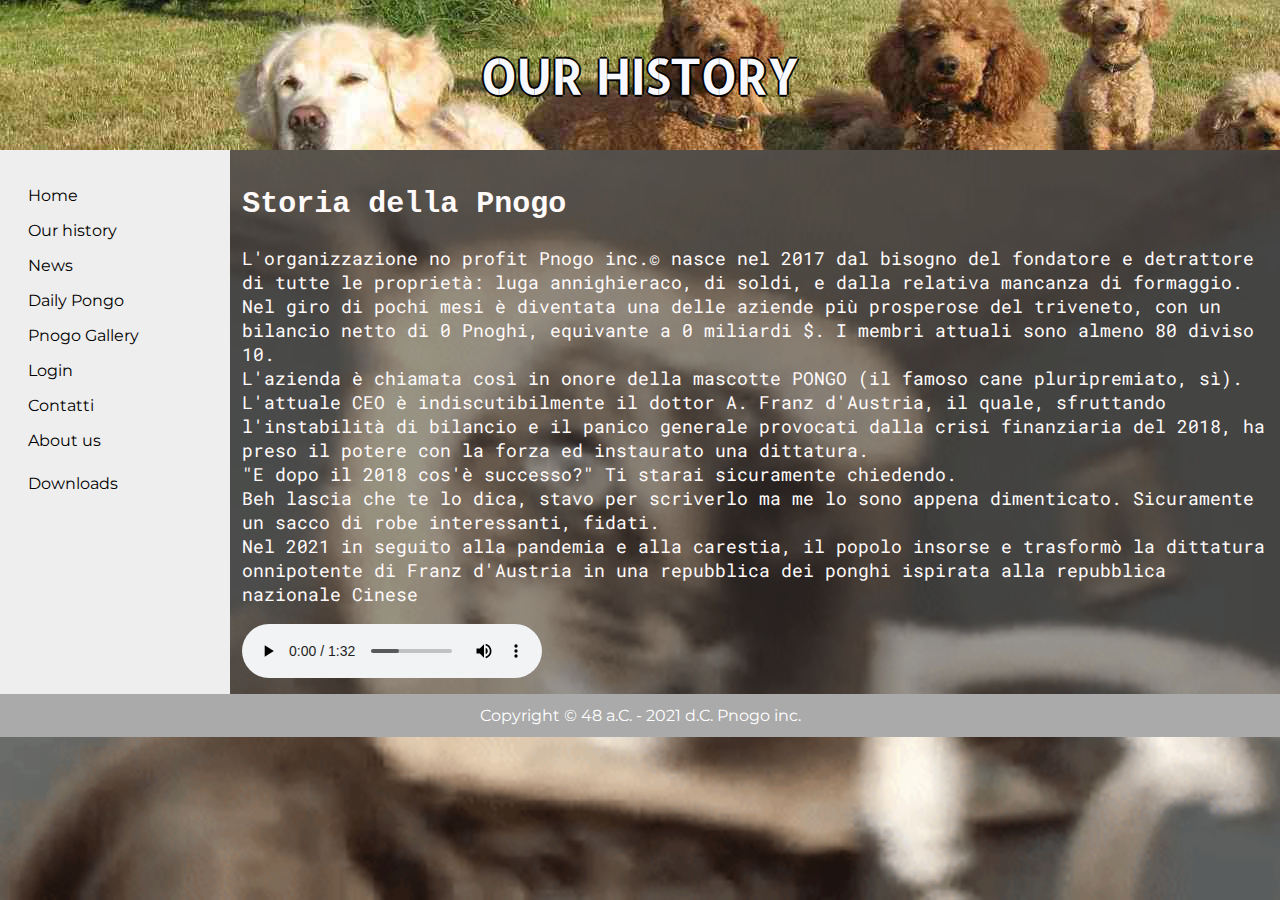
<file: history.html>
<!doctype html>
<html lang="en">

<head>
    <title>History - P N O G O Inc</title>
    <link rel="icon" href="img/fixed_pongo.png">
    <link type="text/css" rel="stylesheet" href="css/style.css">
    <meta charset="utf-8">
    <meta name="viewport" content="width=device-width, initial-scale=1.0" />
    <meta name="author" content="pnogo.inc">
    <meta name="description" content="pnogo">
    <link href='https://fonts.googleapis.com/css?family=Roboto Mono' rel='stylesheet'>
    <link href='https://fonts.googleapis.com/css?family=Allerta Stencil' rel='stylesheet'>
    <link href='https://fonts.googleapis.com/css?family=Asset' rel='stylesheet'>
    <link href='https://fonts.googleapis.com/css?family=Montserrat' rel='stylesheet'>
	<script async src="https://pagead2.googlesyndication.com/pagead/js/adsbygoogle.js?client=ca-pub-3674264432045670" crossorigin="anonymous"></script>
    <script async src="https://umami.fincato.net/script.js" data-website-id="0254d607-40f6-4ba9-8b3b-3932deec60d2"></script>
</head>

<body>
    <div class="flex-container">
        <header>
            <h1>OUR HISTORY</h1>
        </header>

        <nav class="nav">
            <ul>
                <li><a href="index.html">Home</a></li>
                <li><a href="history.html">Our history</a></li>
                <li><a href="news.html">News</a></li>
                <li><a target="_blank" href="/daily">Daily Pongo</a></li>
                <li><a target="_blank" href="/gallery">Pnogo Gallery</a></li>
                <li><a onclick="document.getElementById('id01').style.display='block'">Login</a></li>
                <li><a href="contatti.html">Contatti</a></li>
                <li><a target="_blank" href="our_team.html">About us</a></li>
                <div class="dropdown">
                    <button class="dropbtn">Downloads</button>
                    <div class="dropdown-content">
                        <!-- <a href="https://github.com/marc0777/PartyScrobbler/releases/download/latest/partyScrobbler.apk">Party Scrobbler APK</a> -->
                        <a href="AndroidApps/annicc.apk">Annicc APK</a>
                        <a href="https://github.com/Pnogo/PnogoApp/releases/latest/download/pnogo-app.apk">Pnogo App</a>
                        <a href="https://github.com/Pnogo/Daily_Pongo/releases/latest/download/daily-pnogo.apk">Daily Pnogo</a>
                        <a href="https://github.com/Pnogo/Death_Grips/releases/latest/download/death-grips.apk">Death Grips</a>
                    </div>
                </div>
            </ul>
        </nav>

        <article class="article">
            <h2>Storia della Pnogo</h2>
            <p1>
                L'organizzazione no profit Pnogo inc.&copy; nasce nel 2017 dal bisogno del fondatore e detrattore di
                tutte
                le proprietà: luga annighieraco, di soldi, e dalla relativa mancanza di formaggio. Nel giro di pochi
                mesi è
                diventata una delle aziende più prosperose del triveneto, con un bilancio netto di 0 Pnoghi, equivante a
                0 miliardi $. I membri attuali sono almeno 80 diviso 10.
                <br>L'azienda è chiamata così in onore della mascotte PONGO (il famoso cane pluripremiato, sì).
                L'attuale CEO è indiscutibilmente il dottor A. Franz d'Austria, il quale, sfruttando l'instabilità di
                bilancio e il panico generale
                provocati dalla crisi finanziaria del 2018, ha preso il potere con la forza ed instaurato una dittatura.
                <br>"E dopo il 2018 cos'è successo?" Ti starai sicuramente chiedendo.
                <br>Beh lascia che te lo dica, stavo per scriverlo ma me lo sono appena dimenticato. Sicuramente un
                sacco di robe interessanti, fidati.
                <br>Nel 2021 in seguito alla pandemia e alla carestia, il popolo insorse e trasformò la dittatura
                onnipotente di Franz d'Austria in una repubblica dei ponghi ispirata alla repubblica nazionale Cinese
            </p1>
            <br>
            <br>
            <iframe src="audio/silence.mp3" allow="autoplay" style="display:none" id="iframeAudio">
            </iframe>
            <audio id="autoPlayer" autoplay controls loop>
                <source src="audio/musica_militare_inglese.ogg" type="audio/mpeg">
            </audio>
            <br>
        </article>
        <footer>Copyright &copy; 48 a.C. - 2021 d.C. Pnogo inc.</footer>
    </div>
</body>

<script>
    var dropdown = document.getElementsByClassName("dropdown-btn");
    var i;

    for (i = 0; i < dropdown.length; i++) {
        dropdown[i].addEventListener("click", function () {
            this.classList.toggle("active");
            var dropdownContent = this.nextElementSibling;
            if (dropdownContent.style.display === "block") {
                dropdownContent.style.display = "none";
            } else {
                dropdownContent.style.display = "block";
            }
        });
    }
</script>

<!-- LOGIN -->

<div id="id01" class="modal">
    <span onclick="document.getElementById('id01').style.display='none'" class="close"
        title="Close Modal">&times;</span>

    <h2>Login Form</h2>

    <form class="modal-content animate" action="/action_page.php">
        <div class="imgcontainer">
            <img src="img/fixed_pongo.png" alt="Avatar" class="avatar" height="450">
        </div>

        <div class="container">
            <label for="uname"><b>Username</b></label>
            <input type="text" placeholder="Enter Username" name="uname" required>

            <label for="psw"><b>Password</b></label>
            <input type="password" placeholder="Enter Password" name="psw" required>

            <button type="submit" class="loginbtn">Login</button>
            <button type="button" class="fortinetbtn" onclick="fortiLogin()">Login with FortiNet®</button>
            <label>
                <input type="checkbox" checked="checked" name="remember"> Remember me
            </label>
        </div>

        <div class="container" style="background-color:#f1f1f1">
            <button onclick="document.getElementById('id01').style.display='none'" type="button"
                class="cancelbtn">Cancel</button>
            <span class="psw">Forgot <a href="https://youtu.be/-_MJ9Td7wSU">password?</a></span>
        </div>
    </form>

</div>

<script>
    // Get the modal
    var modal = document.getElementById('id01');

    // When the user clicks anywhere outside of the modal, close it
    window.onclick = function (event) {
        if (event.target == modal) {
            modal.style.display = "none";
        }
    };

    function fortiLogin() {
        let newWindow = window.open("http://fortinet-zuccante.ml/", "fortinet_login", 'height=450,width=530');
        if (window.focus) { newWindow.focus() }
        return false;
    }
</script>

</html>
</file>
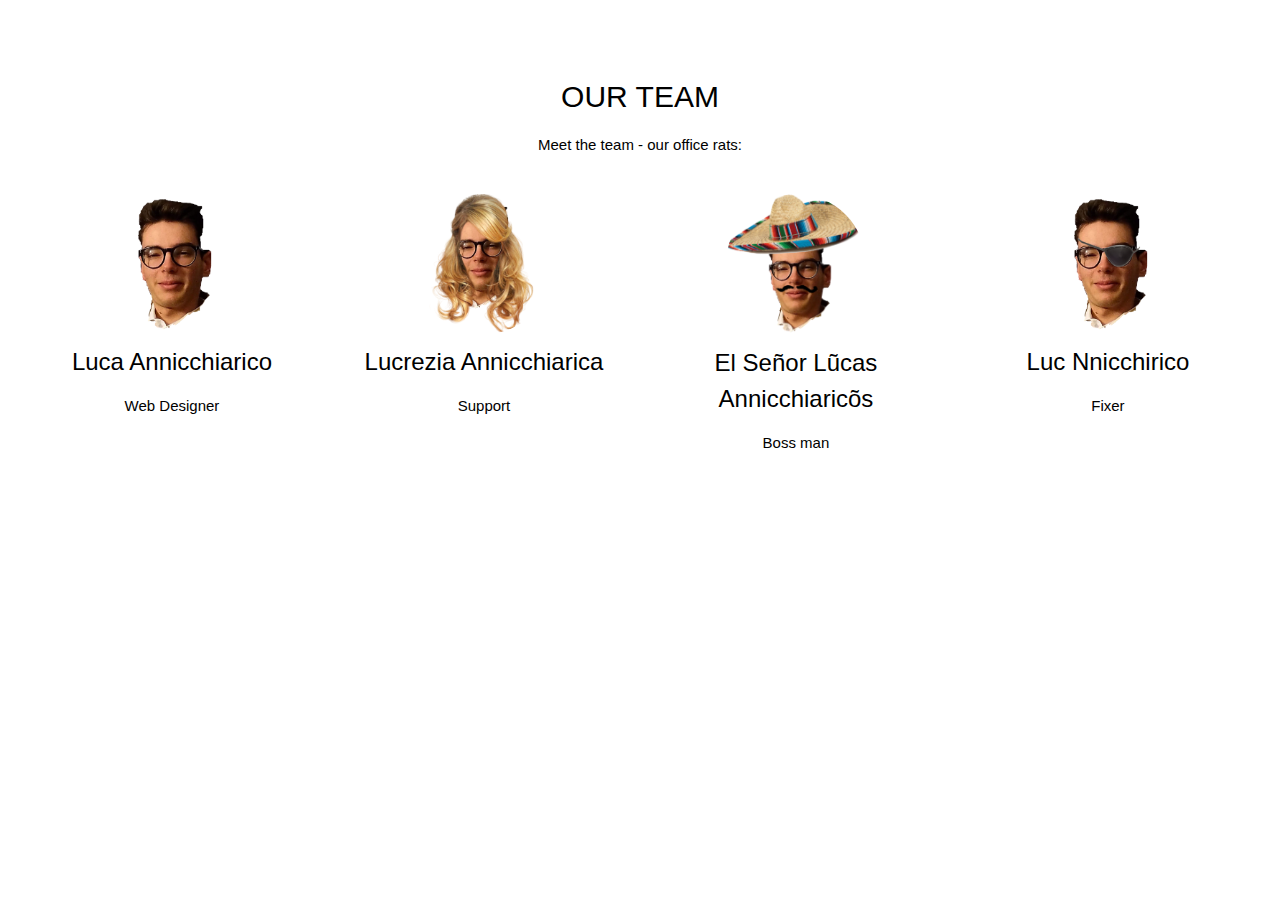
<file: our_team.html>
<!DOCTYPE html>
<html>

<head>
    <title>Our_Team</title>
    <meta charset="UTF-8">
    <meta name="viewport" content="width=device-width, initial-scale=1">
    <link rel="stylesheet" href="https://www.w3schools.com/w3css/4/w3.css">
    <link rel="stylesheet" href="https://www.w3schools.com/lib/w3-theme-black.css">
    <link rel="stylesheet" href="https://cdnjs.cloudflare.com/ajax/libs/font-awesome/4.7.0/css/font-awesome.min.css">
    <script async src="https://umami.fincato.net/script.js" data-website-id="0254d607-40f6-4ba9-8b3b-3932deec60d2"></script>
</head>

<body id="myPage">



    <!-- Team Container -->
    <div class="w3-container w3-padding-64 w3-center" id="team">
        <h2>OUR TEAM</h2>
        <p>Meet the team - our office rats:</p>

        <div class="w3-row"><br>

            <div class="w3-quarter">
                <img src="./img/luca_annicchiarico.png" alt="Boss" style="width:45%" class="w3-circle w3-hover-opacity">
                <h3>Luca Annicchiarico</h3>
                <p>Web Designer</p>
            </div>

            <div class="w3-quarter">
                <img src="./img/annicchiarica.png" alt="Boss" style="width:45%" class="w3-circle w3-hover-opacity">
                <h3>Lucrezia Annicchiarica</h3>
                <p>Support</p>
            </div>

            <div class="w3-quarter">
                <img src="./img/el_senor_lucas.png" alt="Boss" style="width:45%" class="w3-circle w3-hover-opacity">
                <h3>El Señor Lũcas Annicchiaricõs</h3>
                <p>Boss man</p>
            </div>

            <div class="w3-quarter">
                <img src="./img/luc_nnicchirico.png" alt="Boss" style="width:45%" class="w3-circle w3-hover-opacity">
                <h3>Luc Nnicchirico</h3>
                <p>Fixer</p>
            </div>

        </div>
    </div>



    <script>
        // Script for side navigation
        function w3_open() {
            var x = document.getElementById("mySidebar");
            x.style.width = "300px";
            x.style.paddingTop = "10%";
            x.style.display = "block";
        }

        // Close side navigation
        function w3_close() {
            document.getElementById("mySidebar").style.display = "none";
        }

        // Used to toggle the menu on smaller screens when clicking on the menu button
        function openNav() {
            var x = document.getElementById("navDemo");
            if (x.className.indexOf("w3-show") == -1) {
                x.className += " w3-show";
            } else {
                x.className = x.className.replace(" w3-show", "");
            }
        }
    </script>

</body>

</html>
</file>
<file: css/style.css>
body {
    background-image:url(../img/bread-catto.gif);
    background-size: cover;
    background-repeat: no-repeat;
    background-position: center;
    background-attachment: fixed;
    margin: 0;
}
.flex-container {
    height: 100%;-
    display: -webkit-flex;
    display: flex;
    -webkit-flex-flow: row wrap;
    flex-flow: row wrap;
    text-align: center;
}

li a {
    display: block;
    color: #000;
    padding: 8px 16px;
    text-decoration: none;
    font-family: 'Montserrat';
}

li a:hover:not(.active) {
    background-color: #555;
    color: white;
}


.flex-container > * {
    padding: 12px;
    -webkit-flex: 1 100%;
    flex: 1 100%;
}

.article {
    text-align: left;
    background: rgba(50, 50, 50,.5);

}

header {
    background-image:url('../img/banner_hunde3-1.jpg');
    color: firebrick
    }
footer {
    flex-shrink: 0;
    background: #aaa;color:white;
    font-family: 'Montserrat'
}
.nav {
    width: 1px;
    background:#eee;
}

.nav ul {
    list-style-type: none;
    padding: 0;
}
.nav ul a {
    display: block;
    text-decoration: none;
}

@media all and (min-width: 768px) {
    .nav {text-align:left;-webkit-flex: 1 auto;flex:1 auto;-webkit-order:1;order:1;}
    .article {-webkit-flex:5 0px;flex:5 0px;-webkit-order:2;order:2;}
    footer {-webkit-order:3;order:3;}
}

h1 {
    color: ghostwhite;
    font-family: 'Allerta Stencil';
    font-size: 300%;
    text-shadow: -2px 0 black, 0 2px black, 2px 0 black, 0 -2px black;
}
h2{
    color: snow;
    font-family: "Courier New";
    font-size: 30px;
}
p1{
    color: snow;
    font-size: 18px;
    font-family: 'Roboto Mono';
}
p2{
    color:#b30000;
    font-size: 50px;
    text-shadow:2px 2px 0 #000;
}
p3{
    color: pink;
    font-family: 'Asset';
    font-size: 18px;
    text-shadow: 1px 1px 0 #000;
}


/* HERE STARTS THE LOGIN STYLE */

body {font-family: Arial, Helvetica, sans-serif;}
form {border: 3px solid #f1f1f1;}

input[type=text], input[type=password] {
    width: 100%;
    padding: 12px 20px;
    margin: 8px 0;
    display: inline-block;
    border: 1px solid #ccc;
    box-sizing: border-box;
}

button {
    color: white;
    padding: 14px 20px;
    margin: 8px 0;
    border: none;
    cursor: pointer;
    width: 100%;
}

button:hover {
    opacity: 0.8;
}

.fortinetbtn {
    background-color: #dc291e;
}

.loginbtn {
    background-color: #4CAF50;
}

.cancelbtn {
    width: auto;
    padding: 10px 18px;
    background-color: #f44336;
}

.imgcontainer {
    text-align: center;
    margin: 24px 0 12px 0;
}

img.avatar {
    width: 40%;
    border-radius: 50%;
}

.container {
    padding: 16px;
}

span.psw {
    float: right;
    padding-top: 16px;
}

/* Change styles for span and cancel button on extra small screens */
@media screen and (max-width: 300px) {
    span.psw {
        display: block;
        float: none;
    }
    .cancelbtn {
        width: 100%;
    }
}/* The Modal (background) */
.modal {
    display: none; /* Hidden by default */
    position: fixed; /* Stay in place */
    z-index: 1; /* Sit on top */
    left: 0;
    top: 0;
    width: 100%; /* Full width */
    height: 100%; /* Full height */
    overflow: auto; /* Enable scroll if needed */
    background-color: rgb(0,0,0); /* Fallback color */
    background-color: rgba(0,0,0,0.4); /* Black w/ opacity */
    padding-top: 60px;
}

/* Modal Content/Box */
.modal-content {
    background-color: #fefefe;
    margin: 5px auto; /* 15% from the top and centered */
    border: 1px solid #888;
    width: 80%; /* Could be more or less, depending on screen size */
}

/* The Close Button */
.close {
    /* Position it in the top right corner outside of the modal */
    position: absolute;
    right: 25px;
    top: 0;
    color: #000;
    font-size: 35px;
    font-weight: bold;
}

/* Close button on hover */
.close:hover,
.close:focus {
    color: red;
    cursor: pointer;
}

/* Add Zoom Animation */
.animate {
    -webkit-animation: animatezoom 0.6s;
    animation: animatezoom 0.6s
}

@-webkit-keyframes animatezoom {
    from {-webkit-transform: scale(0)}
    to {-webkit-transform: scale(1)}
}

@keyframes animatezoom {
    from {transform: scale(0)}
    to {transform: scale(1)}
}

/* The Modal (background) */
.modal {
    display: none; /* Hidden by default */
    position: fixed; /* Stay in place */
    z-index: 1; /* Sit on top */
    left: 0;
    top: 0;
    width: 100%; /* Full width */
    height: 100%; /* Full height */
    overflow: auto; /* Enable scroll if needed */
    background-color: rgb(0,0,0); /* Fallback color */
    background-color: rgba(0,0,0,0.4); /* Black w/ opacity */
    padding-top: 60px;
}

/* Modal Content/Box */
.modal-content {
    background-color: #fefefe;
    margin: 5px auto; /* 15% from the top and centered */
    border: 1px solid #888;
    width: 50%; /* Could be more or less, depending on screen size */
}

/* The Close Button */
.close {
    /* Position it in the top right corner outside of the modal */
    position: absolute;
    right: 25px;
    top: 0;
    color: #000;
    font-size: 35px;
    font-weight: bold;
}

/* Close button on hover */
.close:hover,
.close:focus {
    color: red;
    cursor: pointer;
}

/* Add Zoom Animation */
.animate {
    -webkit-animation: animatezoom 0.6s;
    animation: animatezoom 0.6s
}

@-webkit-keyframes animatezoom {
    from {-webkit-transform: scale(0)}
    to {-webkit-transform: scale(1)}
}

@keyframes animatezoom {
    from {transform: scale(0)}
    to {transform: scale(1)}
}
table{
    font-family: 'Roboto Mono', serif;
    font-size: 20px;
    color: snow;
    table-layout: fixed;
    width: 500px;
}
th, td {
    font-family: 'Roboto Mono';
    font-size: 20px;
    }
.dropbtn {
    font-family: 'Montserrat';
    color: black;
    padding: 8px 16px;
    font-size: 16px;
    border: none;
    cursor: pointer;
    text-align: left;
    align-content: left;
    align-items: left;
    width: 100%;
    background:#eee
}

.dropdown {
    position: relative;
    display: inline-block;
    width: 100%;
}

.dropdown-content {
    display: none;
    position: absolute;
    background-color: #f9f9f9;
    min-width: 160px;
    box-shadow: 0px 8px 16px 0px rgba(0,0,0,0.2);
    z-index: 1;
    width: 100%;
    font-family: 'Montserrat';
}

.dropdown-content a {
    color: black;
    padding: 8px 16px;
    text-decoration: none;
    display: block;
    text-align: center;
    font-family: 'Montserrat';
    text-align: left;

}

.dropdown-content a:hover {
    background-color: #555;
    color: white;
}

.dropdown:hover .dropdown-content {
    display: block;
}

.dropdown:hover .dropbtn {
    background-color: #555;
    color: white;
}
</file>
